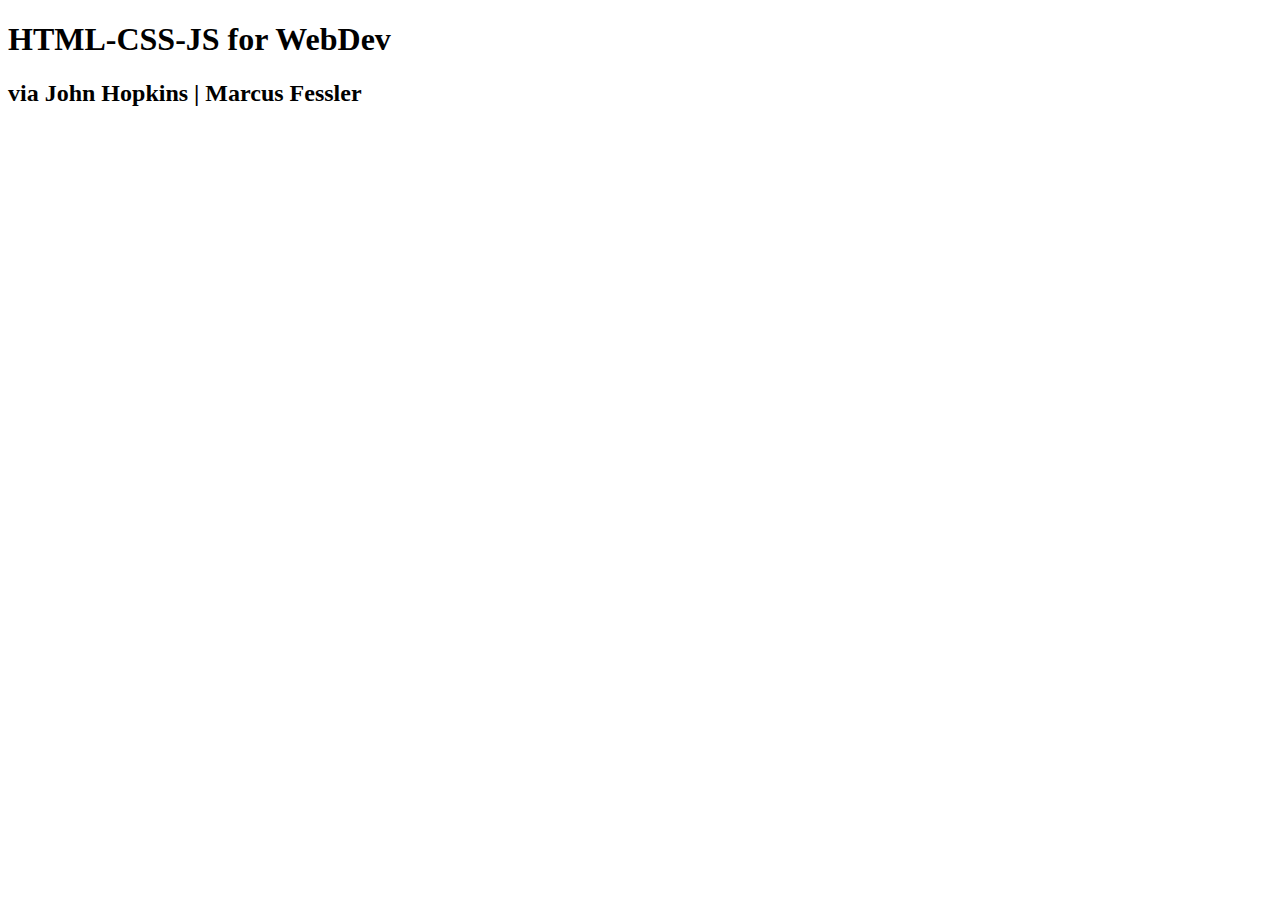
<file: index.html>
<!DOCTYPE html>
<html lang="en" dir="ltr">
  <head>
    <meta charset="utf-8">
    <title>My Course Website | HTML-CSS-JS for WebDev</title>
  </head>
  <body>
    <h1>HTML-CSS-JS for WebDev</h1>
    <h2>via John Hopkins | Marcus Fessler</h2>
  </body>
</html>
</file>
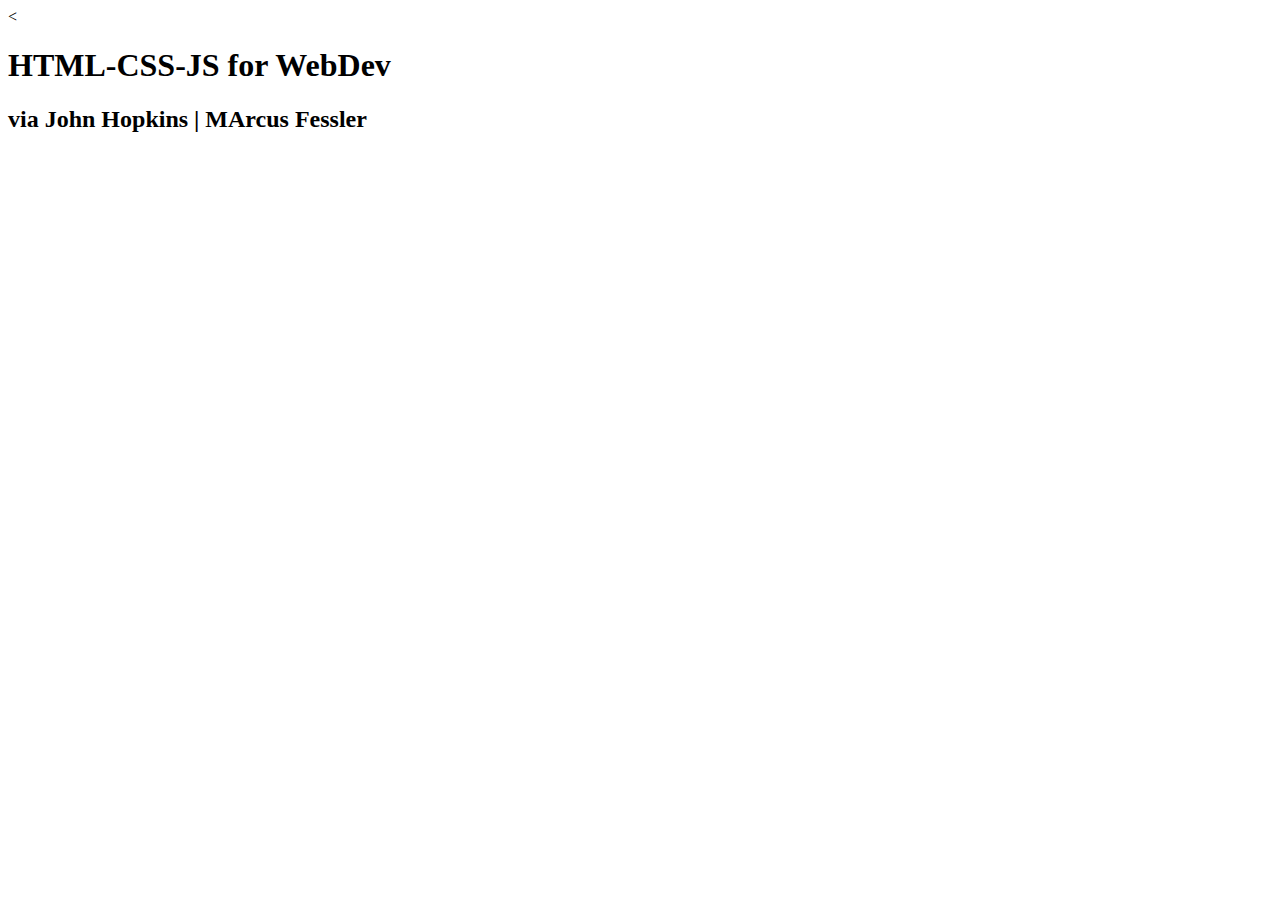
<file: course-site/index.html>
<<!DOCTYPE html>
<html lang="en" dir="ltr">
  <head>
    <meta charset="utf-8">
    <title>My Course Website | HTML-CSS-JS for WebDev</title>
  </head>
  <body>
    <h1>HTML-CSS-JS for WebDev</h1>
    <h2>via John Hopkins | MArcus Fessler</h2>
  </body>
</html>
</file>
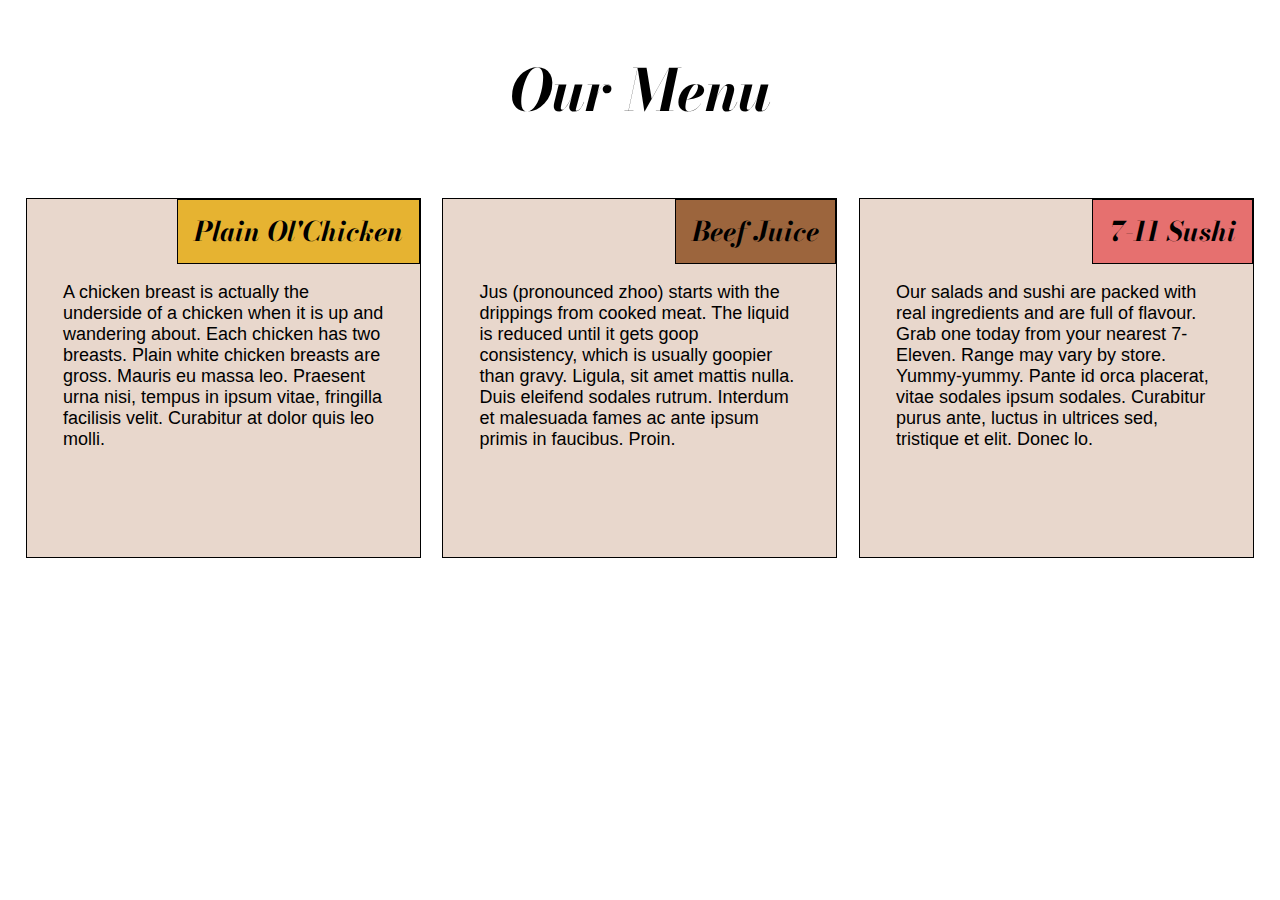
<file: Module-2_Assignment/index.html>
<!DOCTYPE html>
<html lang="en" dir="ltr">

<head>
  <meta charset="utf-8">
  <meta name="viewport" content="width=device-width, initial-scale=1.0">

  <link rel="preconnect" href="https://fonts.gstatic.com">
  <link href="https://fonts.googleapis.com/css2?family=Bodoni+Moda:ital,wght@1,800&display=swap" rel="stylesheet">
  <link rel="stylesheet" type="text/css" href="css/main.css">

  <title>Mr. Fancy's Diner | Module 2 Coding Assignment</title>

</head>

<body>
  <header>
    <h1 class="menu-title">Our Menu</h1>
  </header>
  <div class="grid-container">
    <div class="grid-row">
      <div class="grid-cel cel-sm12 cel-md6 cel-lg4">
        <div class="cel-content">
        <h2 class="meat-title bkg-yellow">Plain Ol'Chicken</h2>
        <p class="meat-description">
          A chicken breast is actually the underside of a chicken when it is up and wandering about. Each chicken has two breasts. Plain white chicken breasts are gross. Mauris eu massa leo. Praesent urna nisi, tempus in ipsum vitae, fringilla facilisis velit. Curabitur at dolor quis leo molli.
        </p>
      </div>
      </div>
      <div class="grid-cel cel-sm12 cel-md6 cel-lg4">
        <div class="cel-content">
        <h2 class="meat-title bkg-brown">Beef Juice</h2>
        <p class="meat-description">
          Jus (pronounced zhoo) starts with the drippings from cooked meat. The liquid is reduced until it gets goop consistency, which is usually goopier than gravy. Ligula, sit amet mattis nulla. Duis eleifend sodales rutrum. Interdum et malesuada fames ac ante ipsum primis in faucibus. Proin.
        </p>
      </div>
      </div>
      <div class="grid-cel cel-sm12 cel-md12 cel-lg4">
        <div class="cel-content">
        <h2 class="meat-title bkg-pink">7-11 Sushi</h2>
        <p class="meat-description">
          Our salads and sushi are packed with real ingredients and are full of flavour. Grab one today from your nearest 7-Eleven. Range may vary by store. Yummy-yummy. Pante id orca placerat, vitae sodales ipsum sodales. Curabitur purus ante, luctus in ultrices sed, tristique et elit. Donec lo.
        </p>
      </div>
      </div>

    </div>
  </div>
</body>

</html>
</file>
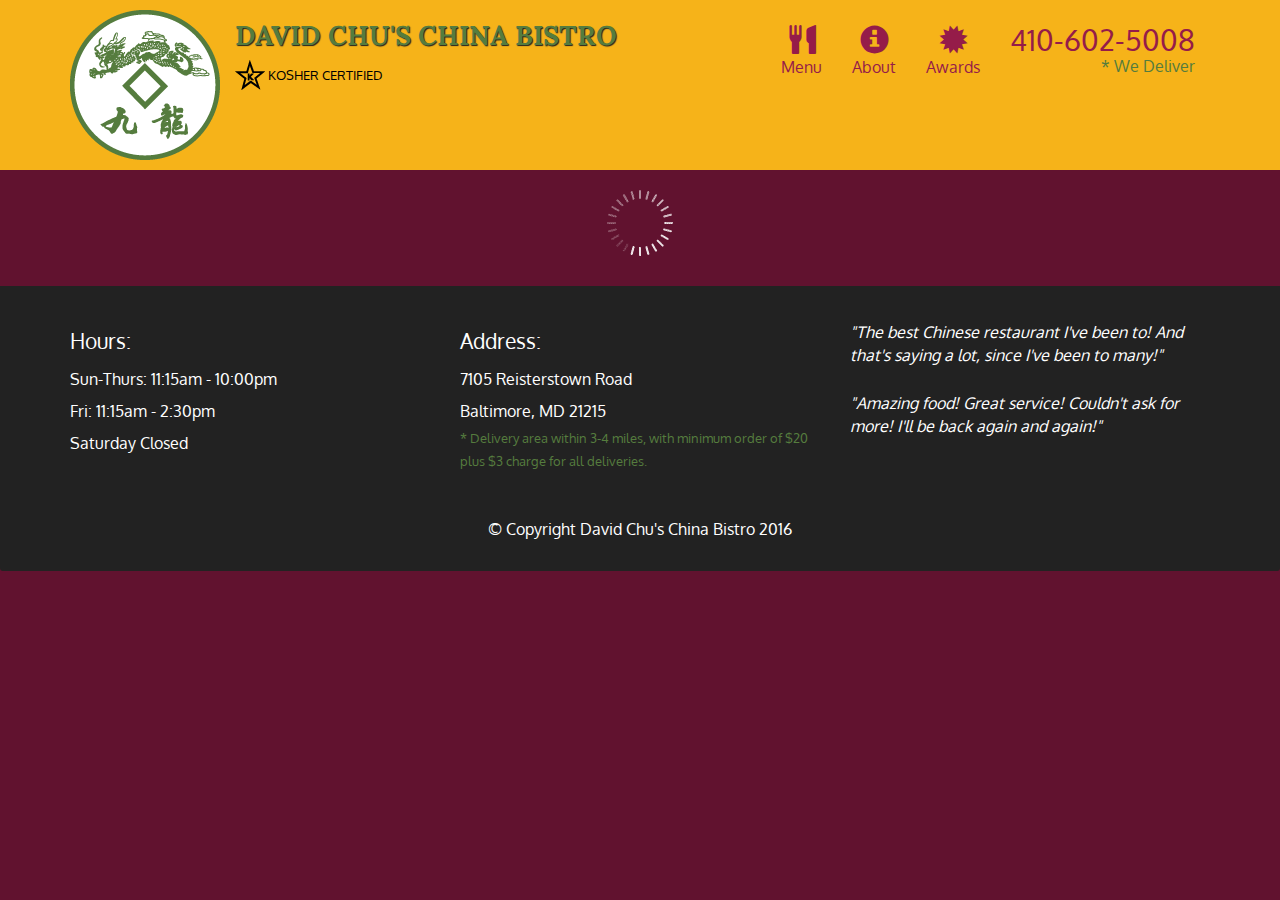
<file: Module-5_Assignment/index.html>
<!doctype html>
<html lang="en">
  <head>
    <meta charset="utf-8">
    <meta http-equiv="X-UA-Compatible" content="IE=edge">
    <meta name="viewport" content="width=device-width, initial-scale=1">
    <title>David Chu's China Bistro</title>
    <link rel="stylesheet" href="css/bootstrap.min.css">
    <link rel="stylesheet" href="css/styles.css">
    <link href='https://fonts.googleapis.com/css?family=Oxygen:400,300,700' rel='stylesheet' type='text/css'>
    <link href='https://fonts.googleapis.com/css?family=Lora' rel='stylesheet' type='text/css'>
  </head>
<body>
  <header>
    <nav id="header-nav" class="navbar navbar-default">
      <div class="container">
        <div class="navbar-header">
          <a href="index.html" class="pull-left visible-md visible-lg">
            <div id="logo-img" alt="Logo image"></div>
          </a>

          <div class="navbar-brand">
            <a href="index.html"><h1>David Chu's China Bistro</h1></a>
            <p>
              <img src="images/star-k-logo.png" alt="Kosher certification">
              <span>Kosher Certified</span>
            </p>
          </div>

          <button id="navbarToggle" type="button" class="navbar-toggle collapsed" data-toggle="collapse" data-target="#collapsable-nav" aria-expanded="false">
            <span class="sr-only">Toggle navigation</span>
            <span class="icon-bar"></span>
            <span class="icon-bar"></span>
            <span class="icon-bar"></span>
          </button>
        </div>
        
        <div id="collapsable-nav" class="collapse navbar-collapse">
           <ul id="nav-list" class="nav navbar-nav navbar-right">
            <li id="navHomeButton" class="visible-xs active">
              <a href="index.html">
                <span class="glyphicon glyphicon-home"></span> Home</a>
            </li>
            <li id="navMenuButton">
              <a href="#" onclick="$dc.loadMenuCategories();">
                <span class="glyphicon glyphicon-cutlery"></span><br class="hidden-xs"> Menu</a>
            </li>
            <li>
              <a href="#">
                <span class="glyphicon glyphicon-info-sign"></span><br class="hidden-xs"> About</a>
            </li>
            <li>
              <a href="#">
                <span class="glyphicon glyphicon-certificate"></span><br class="hidden-xs"> Awards</a>
            </li>
            <li id="phone" class="hidden-xs">
              <a href="tel:410-602-5008">
                <span>410-602-5008</span></a><div>* We Deliver</div>
            </li>
          </ul><!-- #nav-list -->
        </div><!-- .collapse .navbar-collapse -->
      </div><!-- .container -->
    </nav><!-- #header-nav -->
  </header>

  <div id="call-btn" class="visible-xs">
    <a class="btn" href="tel:410-602-5008">
    <span class="glyphicon glyphicon-earphone"></span>
    410-602-5008
    </a>
  </div>
  <div id="xs-deliver" class="text-center visible-xs">* We Deliver</div>

  <div id="main-content" class="container"></div>

  <footer class="panel-footer">
    <div class="container">
      <div class="row">
        <section id="hours" class="col-sm-4">
          <span>Hours:</span><br>
          Sun-Thurs: 11:15am - 10:00pm<br>
          Fri: 11:15am - 2:30pm<br>
          Saturday Closed
          <hr class="visible-xs">
        </section>
        <section id="address" class="col-sm-4">
          <span>Address:</span><br>
          7105 Reisterstown Road<br>
          Baltimore, MD 21215
          <p>* Delivery area within 3-4 miles, with minimum order of $20 plus $3 charge for all deliveries.</p>
          <hr class="visible-xs">
        </section>
        <section id="testimonials" class="col-sm-4">
          <p>"The best Chinese restaurant I've been to! And that's saying a lot, since I've been to many!"</p>
          <p>"Amazing food! Great service! Couldn't ask for more! I'll be back again and again!"</p>
        </section>
      </div>
      <div class="text-center">&copy; Copyright David Chu's China Bistro 2016</div>
    </div>
  </footer>

  <!-- jQuery (Bootstrap JS plugins depend on it) -->
  <script src="js/jquery-2.1.4.min.js"></script>
  <script src="js/bootstrap.min.js"></script>
  <script src="js/ajax-utils.js"></script>
  <script src="js/script.js"></script>
</body>
</html>
</file>
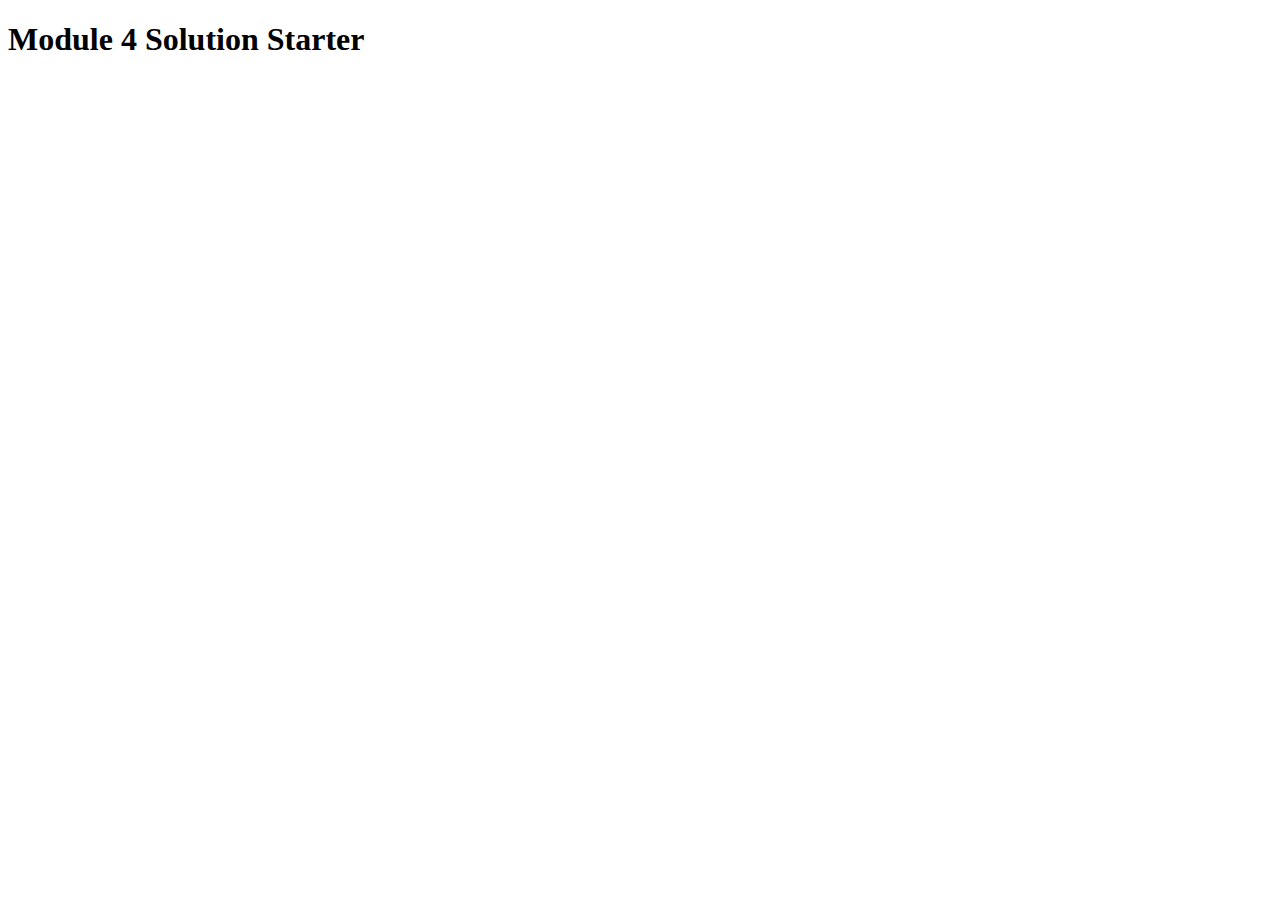
<file: Module-4_Assignment/easier/index.html>
<!DOCTYPE html>
<html>
<head>
  <meta charset="utf-8">
  <title>Module 4 Solution Starter</title>
  <script src="SpeakHello.js"></script>
  <script src="SpeakGoodBye.js"></script>
  <script src="script.js"></script>
</head>
<body>
  <h1>Module 4 Solution Starter</h1>
</body>
</html>
</file>
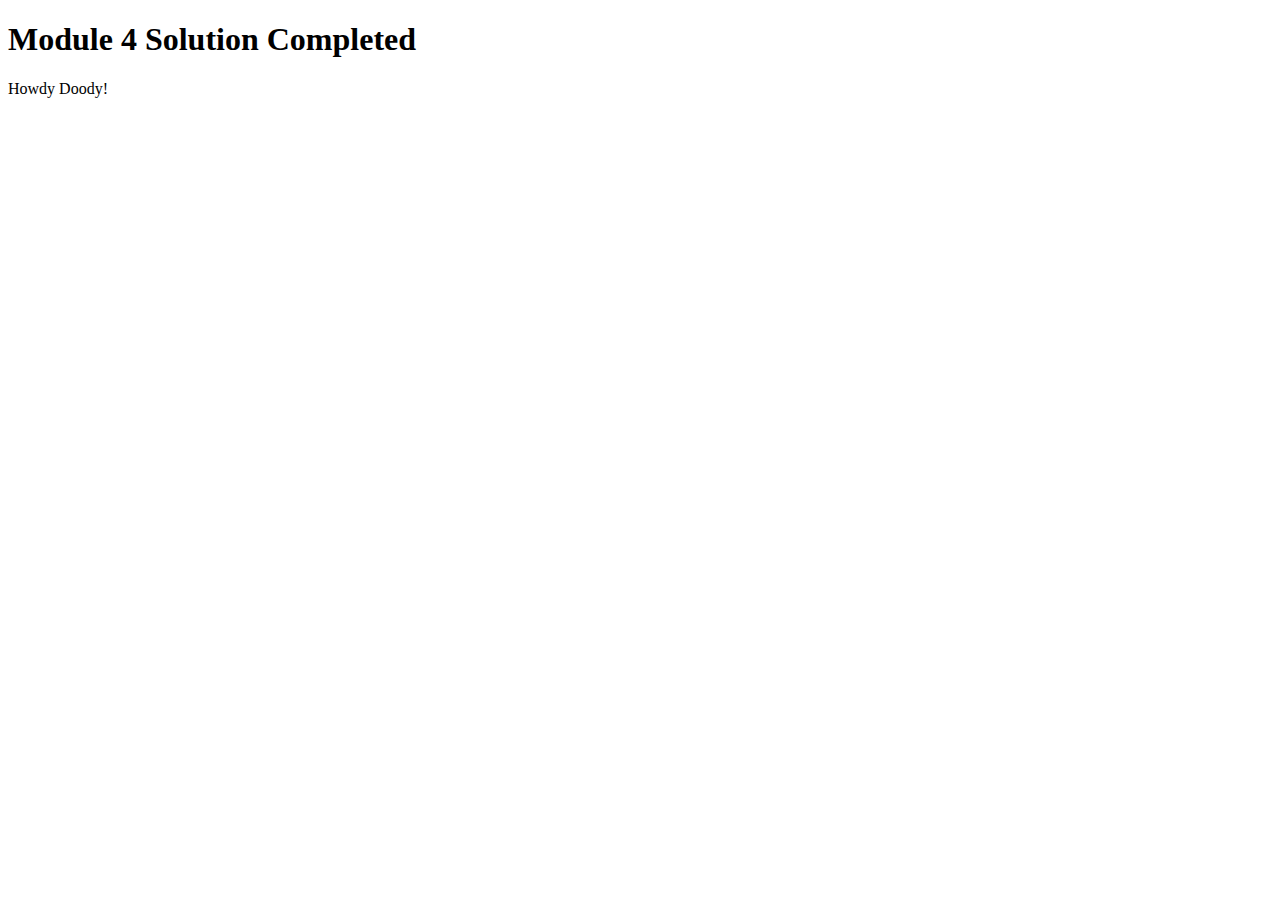
<file: Module-4_Assignment/harder/index.html>
<!DOCTYPE html>
<html>
<head>
  <meta charset="utf-8">
  <title>Module 4 Solution Completed</title>
  <script>
    var names = []; // DO NOT REMOVE
  </script>
  <script src="SpeakHello.js"></script>
  <script src="SpeakGoodBye.js"></script>
  <script src="script.js"></script>
</head>
<body>
  <h1>Module 4 Solution Completed</h1>
  <p>
    Howdy Doody!
  </p>
</body>
</html>
</file>
<file: Module-2_Assignment/css/main.css>
/*###
Marcus Fessler__main.css__ver. 0.1
###*/

/*#
SELECTOR FLOW - All classes should follow this guidleline
###
.class {
POSITTION
GRID
DISPLAY
PADDING/MARGIN
COLOR
TEXT
  font style
  decoration
  formating
OTHER
}
#*/

/*###  ADJUSTING GLOBAL box-sizing  ###*/
* {
  box-sizing: border-box;
}

/*###  ADJUSTING DEFAULT STYLES  ###*/
body {
  font-family: 'Arial', sans-serif;
  font-size: 18px;
}

/*###  Granular Color Choices  ###*/
.bkg-yellow {
  background-color: #e6b331;
}
.bkg-pink {
  background-color: #e6706f;
}
.bkg-brown {
  background-color: #9c653d;
}
.font-white {
  color: #ffffff;
}
.font-black {
  color: #202020;
}

/*###  Fancy Heading Font  ###*/
h1, h2, h3, h4 {
  margin: 0px;
  font-family: 'Bodoni Moda', serif;
  font-style: italic;
}

/*###  Grid Area Base Styling  ###*/
.grid-container {
  padding: 0.4em;
  overflow: hidden;
}

.grid-row {
  width: 100%;
}
.grid-cel {
  float: left;
  overflow: hidden;
}

.cel-content {
  margin: 0.6em;
  background-color: #e8d7cc;
  border: solid 1px black;
}

/*###  Resturant Menu Base Styling  ###*/
.menu-title {
  margin: 0.8em;
  text-align: center;
  font-size: 3.2em;
}
.meat-title {
  float: right;
  margin: 0;
  padding: 0.4em 0.6em;
  border: solid 1px black;
}
.meat-description {
  clear: both;
  margin: 1em;
  padding: 1em;
}


/*###  MEDIA QUERIES FOR DESKTOP & TABLET  #########*/
/*###  Small Devices  ###*/
@media only screen and (max-width : 767px) {
  .cel-content {
    height: auto;
  }
  .cel-sm1 {
    width: 8.33%;
  }
  .cel-sm2 {
    width: 16.66%;
  }
  .cel-sm3 {
    width: 25%;
  }
  .cel-sm4 {
    width: 33.33%;
  }
  .cel-sm5 {
    width: 41.66%;
  }
  .cel-sm6 {
    width: 50%;
  }
  .cel-sm7 {
    width: 58.33%;
  }
  .cel-sm8 {
    width: 66.66%;
  }
  .cel-sm9 {
    width: 74.99%;
  }
  .cel-sm10 {
    width: 83.33%;
  }
  .cel-sm11 {
    width: 91.66%;
  }
  .cel-sm12 {
    width: 100%;
  }
}
/*###  Medium Devices  ###*/
@media only screen and (min-width : 768px) {
  .cel-content {
    height: 300px;
  }
  .cel-md1 {
    width: 8.33%;
  }
  .cel-md2 {
    width: 16.66%;
  }
  .cel-md3 {
    width: 25%;
  }
  .cel-md4 {
    width: 33.33%;
  }
  .cel-md5 {
    width: 41.66%;
  }
  .cel-md6 {
    width: 50%;
  }
  .cel-md7 {
    width: 58.33%;
  }
  .cel-md8 {
    width: 66.66%;
  }
  .cel-md9 {
    width: 74.99%;
  }
  .cel-md10 {
    width: 83.33%;
  }
  .cel-md11 {
    width: 91.66%;
  }
  .cel-md12 {
    width: 100%;
  }
}
/*###  Large Devices  ###*/
@media only screen and (min-width : 992px) {
  .cel-content {
    height: 360px;
  }
  .cel-lg1 {
    width: 8.33%;
  }
  .cel-lg2 {
    width: 16.66%;
  }
  .cel-lg3 {
    width: 25%;
  }
  .cel-lg4 {
    width: 33.33%;
  }
  .cel-lg5 {
    width: 41.66%;
  }
  .cel-lg6 {
    width: 50%;
  }
  .cel-lg7 {
    width: 58.33%;
  }
  .cel-lg8 {
    width: 66.66%;
  }
  .cel-lg9 {
    width: 74.99%;
  }
  .cel-lg10 {
    width: 83.33%;
  }
  .cel-lg11 {
    width: 91.66%;
  }
  .cel-lg12 {
    width: 100%;
  }
}
</file>
<file: Module-5_Assignment/css/styles.css>
body {
  font-size: 16px;
  color: #fff;
  background-color: #61122f;
  font-family: 'Oxygen', sans-serif;
}

/** HEADER **/
#header-nav {
  background-color: #f6b319;
  border-radius: 0;
  border: 0;
}

#logo-img {
  background: url('../images/restaurant-logo_large.png') no-repeat;
  width: 150px;
  height: 150px;
  margin: 10px 15px 10px 0;
}

.navbar-brand {
  padding-top: 25px;
}
.navbar-brand h1 { /* Restaurant name */
  font-family: 'Lora', serif;
  color: #557c3e;
  font-size: 1.5em;
  text-transform: uppercase;
  font-weight: bold;
  text-shadow: 1px 1px 1px #222;
  margin-top: 0;
  margin-bottom: 0;
  line-height: .75;
}
.navbar-brand a:hover, .navbar-brand a:focus {
  text-decoration: none;
}
.navbar-brand p { /* Kosher cert */
  color: #000;
  text-transform: uppercase;
  font-size: .7em;
  margin-top: 15px;
}
.navbar-brand p span { /* Star-K */
  vertical-align: middle;
}

#nav-list {
  margin-top: 10px;
}
#nav-list a {
  color: #951C49;
  text-align: center;
}
#nav-list a:hover {
  background: #E7E7E7;
}
#nav-list a span {
  font-size: 1.8em;
}

#phone {
  margin-top: 5px;
}
#phone a { /* Phone number */
  text-align: right;
  padding-bottom: 0;
}
#phone div { /* We Deliver */
  color: #557c3e;
  text-align: right;
  padding-right: 15px;
}

.navbar-header button.navbar-toggle, .navbar-header .icon-bar {
  border: 1px solid #61122f;
}
.navbar-header button.navbar-toggle {
  clear: both;
  margin-top: -30px;
}
/* END HEADER */

/* FOOTER */
.panel-footer {
  margin-top: 30px;
  padding-top: 35px;
  padding-bottom: 30px;
  background-color: #222;
  border-top: 0;
}
.panel-footer div.row {
  margin-bottom: 35px;
}
#hours, #address {
  line-height: 2;
}
#hours > span, #address > span {
  font-size: 1.3em;
}
#address p {
  color: #557c3e;
  font-size: .8em;
  line-height: 1.8;
}
#testimonials {
  font-style: italic;
}
#testimonials p:nth-child(2) {
  margin-top: 25px;
}
/* END FOOTER */



/* HOME PAGE */
.container .jumbotron {
  box-shadow: 0 0 50px #3F0C1F;
  border: 2px solid #3F0C1F;
}

#menu-tile, #specials-tile, #map-tile {
  height: 250px;
  width: 100%;
  margin-bottom: 15px;
  position: relative;
  border: 2px solid #3F0C1F;
  overflow: hidden;
}
#menu-tile:hover, #specials-tile:hover, #map-tile:hover {
  box-shadow: 0 1px 5px 1px #cccccc;
}
#menu-tile {
  background: url('../images/menu-tile.jpg') no-repeat;
  background-position: center;
}
#specials-tile {
  background: url('../images/specials-tile.jpg') no-repeat;
  background-position: center;
}
#menu-tile span, #specials-tile span, #map-tile span {
  position: absolute;
  bottom: 0;
  right: 0;
  width: 100%;
  text-align: center;
  font-size: 1.6em;
  text-transform: uppercase;
  background-color: #000;
  color: #fff;
  opacity: .8;
}
/* END HOME PAGE */

/* MENU CATEGORIES PAGE */
.category-tile { 
  position: relative;
  border: 2px solid #3F0C1F;
  overflow: hidden;
  width: 200px;
  height: 200px;
  margin: 0 auto 15px;
}
.category-tile span {
  position: absolute;
  bottom: 0;
  right: 0;
  width: 100%;
  text-align: center;
  font-size: 1.2em;
  text-transform: uppercase;
  background-color: #000;
  color: #fff;
  opacity: .8;
}
.category-tile:hover {
  box-shadow: 0 1px 5px 1px #cccccc;
}

#menu-categories-title + div {
  margin-bottom: 50px;
}
/* END MENU CATEGORIES PAGE */

/* SINGLE CATEGORY PAGE */
.menu-item-tile {
  margin-bottom: 25px;
}
.menu-item-tile hr {
  width: 80%;
}
.menu-item-tile .menu-item-price {
  font-size: 1.1em;
  text-align: right;
  margin-top: -15px;
  margin-right: -15px;
}
.menu-item-tile .menu-item-price span {
  font-size: .6em;
}
.menu-item-photo {
  position: relative;
  border: 2px solid #3F0C1F; 
  overflow: hidden;
  padding: 0;
  margin-right: -15px;
  margin-left: auto;
  margin-bottom: 20px;
  max-width: 250px;
}
.menu-item-photo div {
  position: absolute;
  bottom: 0;
  right: 0;
  width: 80px;
  background-color: #557c3e;
  text-align: center;
}
.menu-item-description {
  padding-right: 30px;
}
h3.menu-item-title {
  margin: 0 0 10px;
}
.menu-item-details {
  font-size: .9em;
  font-style: italic;
}
/* END SINGLE CATEGORY PAGE */


/********** Large devices only **********/
@media (min-width: 1200px) {
  .container .jumbotron {
    background: url('../images/jumbotron_1200.jpg') no-repeat;
    height: 675px;
  }
}

/********** Medium devices only **********/
@media (min-width: 992px) and (max-width: 1199px) {
  /* Header */
  #logo-img {
    background: url('../images/restaurant-logo_medium.png') no-repeat;
    width: 100px;
    height: 100px;
    margin: 5px 5px 5px 0;
  }
  /* End Header */

  /* Home Page */
  .container .jumbotron {
    background: url('../images/jumbotron_992.jpg') no-repeat;
    height: 558px;
  }
  /* End Home Page */
}

/********** Small devices only **********/
@media (min-width: 768px) and (max-width: 991px) {
  /* Home Page */
  .container .jumbotron {
    background: url('../images/jumbotron_768.jpg') no-repeat;
    height: 432px;
  }
  /* End Home Page */
}

/********** Extra small devices only **********/
@media (max-width: 767px) {
  /* Header */
  .navbar-brand {
    padding-top: 10px;
    height: 80px;
  }
  .navbar-brand h1 { /* Restaurant name */
    padding-top: 10px;
    font-size: 5vw; /* 1vw = 1% of viewport width */
  }
  .navbar-brand p { /* Kosher cert */
    font-size: .6em;
    margin-top: 12px;
  }
  .navbar-brand p img { /* Star-K */
    height: 20px;
  }

  #collapsable-nav a { /* Collapsed nav menu text */
    font-size: 1.2em;
  }
  #collapsable-nav a span { /* Collapsed nav menu glyph */
    font-size: 1em;
    margin-right: 5px;
  }

  #call-btn > a {
    font-size: 1.5em;
    display: block;
    margin: 0 20px;
    padding: 10px;
    border: 2px solid #fff;
    background-color: #f6b319;
    color: #951c49;
  }
  #xs-deliver {
    margin-top: 5px;
    font-size: .7em;
    letter-spacing: .1em;
    text-transform: uppercase;
  }
  /* End Header */

  /* Footer */
  .panel-footer section {
    margin-bottom: 30px;
    text-align: center;
  }
  .panel-footer section:nth-child(3) {
    margin-bottom: 0; /* margin already exists on the whole row */
  }
  .panel-footer section hr {
    width: 50%;
  }
  /* End Footer */

  /* Home Page */
  .container .jumbotron {
    margin-top: 30px;
    padding: 0;
  }
  #menu-tile, #specials-tile {
    width: 360px;
    margin: 0 auto 15px;
  }

  .menu-item-photo {
    margin-right: auto;
  }
  .menu-item-tile .menu-item-price {
    text-align: center;
  }
  .menu-item-description {
    text-align: center;;
  }
}


/********** Super extra small devices Only :-) (e.g., iPhone 4) **********/
@media (max-width: 479px) {
  /* Header */
  .navbar-brand h1 { /* Restaurant name */
    padding-top: 5px;
    font-size: 6vw;
  }
  /* End Header */
  
  /* Home page */
  #menu-tile, #specials-tile {
    width: 280px;
    margin: 0 auto 15px;
  }

  .col-xxs-12 {
    position: relative;
    min-height: 1px;
    padding-right: 15px;
    padding-left: 15px;
    float: left;
    width: 100%;
  }
}
</file>
